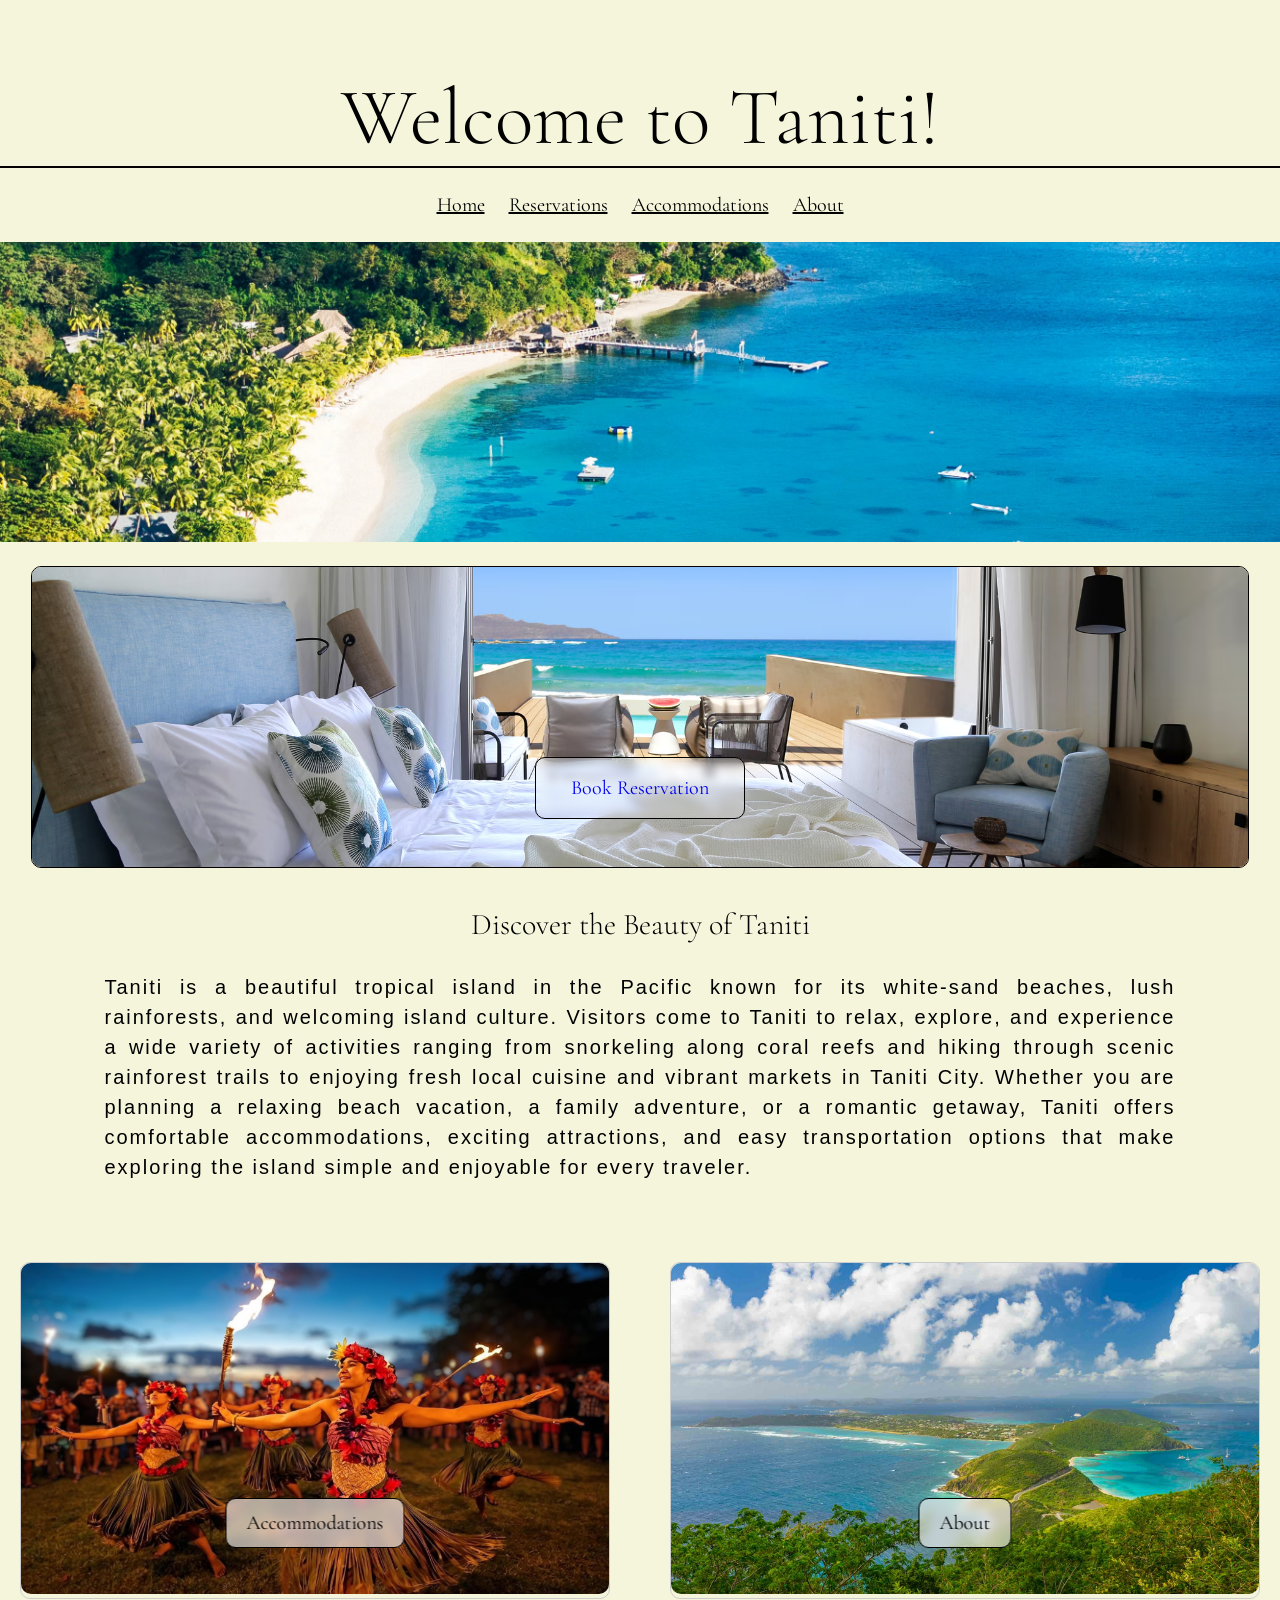
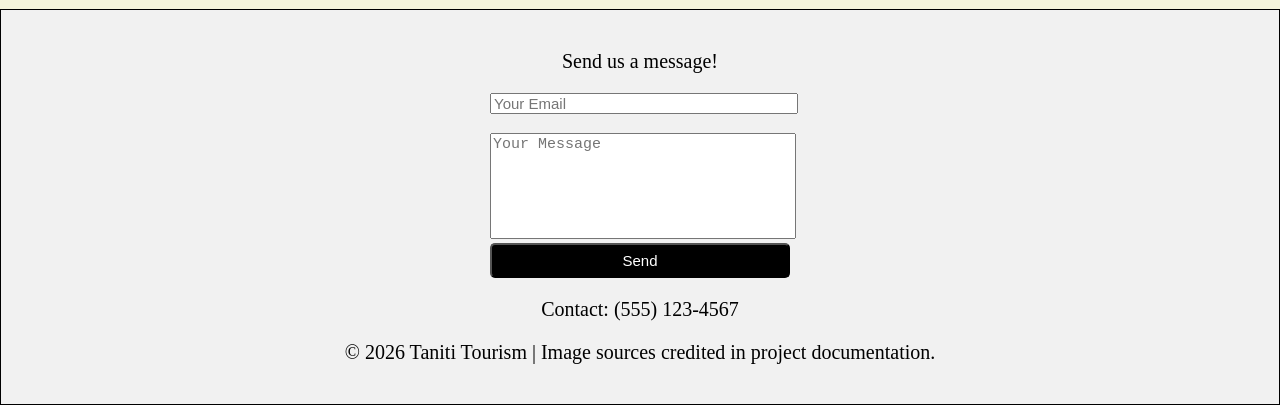
<file: index.html>
<!DOCTYPE html>
<html lang="en">

<head>
    <meta charset="UTF-8">
    <meta name="viewport" content="width=device-width, initial-scale=1.0">
    <title>Home</title>
    <link href="https://fonts.googleapis.com/css2?family=Cormorant+Garamond:wght@300;400;500;600&display=swap"
        rel="stylesheet">
    <link rel="stylesheet" href="styles.css">
</head>

<body>

    <header>
        <div class="title-section">
            <h1>Welcome to Taniti!</h1>
        </div>

        <nav class="nav-bar">
            <a href="index.html">Home</a>
            <a href="reservations.html">Reservations</a>
            <a href="accommodations.html">Accommodations</a>
            <a href="about.html">About</a>
        </nav>
    </header>

    <main>
        <div class="home-top-image">
            <img src="images/home-top-image.webp" alt="Image of Taniti" width="100%">
        </div>

        <div class="home-content">
            <div class="home-content-image">
                <img src="images/home-content-image.jpg" alt="Image of Taniti" width="100%">
                <a href="reservations.html" class="hero-button">Book Reservation</a>
            </div>

            <div class="home-content-text">
                <h2>Discover the Beauty of Taniti</h2>
                <p>Taniti is a beautiful tropical island in the Pacific known for its white-sand beaches, lush
                    rainforests, and welcoming island culture. Visitors come to Taniti to relax, explore, and experience
                    a wide variety of activities ranging from snorkeling along coral reefs and hiking through scenic
                    rainforest trails to enjoying fresh local cuisine and vibrant markets in Taniti City. Whether you
                    are planning a relaxing beach vacation, a family adventure, or a romantic getaway, Taniti offers
                    comfortable accommodations, exciting attractions, and easy transportation options that make
                    exploring the island simple and enjoyable for every traveler.</p>
            </div>

            <div class="home-content-bottom-row">
                <div class="home-content-bottom-row-item">
                    <img src="images/home-content-bottom-row-image-left.jpg" alt="Accommodations" width="100%">
                    <a href="accommodations.html" class="bottom-row-button">Accommodations</a>
                </div>

                <div class="home-content-bottom-row-item">
                    <img src="images/home-content-bottom-row-image-right.jpg" alt="About" width="100%">
                    <a href="about.html" class="bottom-row-button">About</a>
                </div>
            </div>
        </div>
    </main>

    <footer>
        <p>Send us a message!</p>

        <form class="popup-form contact-form-container" id="contact-form">
            <div class="contact-form-email">
                <input type="email" id="email" name="email" placeholder="Your Email" required>
            </div>

            <div class="contact-form-message">
                <textarea id="message" name="message" placeholder="Your Message" required></textarea>
            </div>

            <button type="submit">Send</button>
        </form>

        <p>Contact: (555) 123-4567</p>

        <p>
            © 2026 Taniti Tourism |
            Image sources credited in project documentation.
        </p>
    </footer>

    <div id="popup" class="popup">
        <div class="popup-content">
            <h2>Message Sent</h2>
            <p>Message sent successfully! We will get back to you soon.</p>
            <button type="button" id="close-popup">OK</button>
        </div>
    </div>

    <script src="script.js"></script>
</body>

</html>
</file>
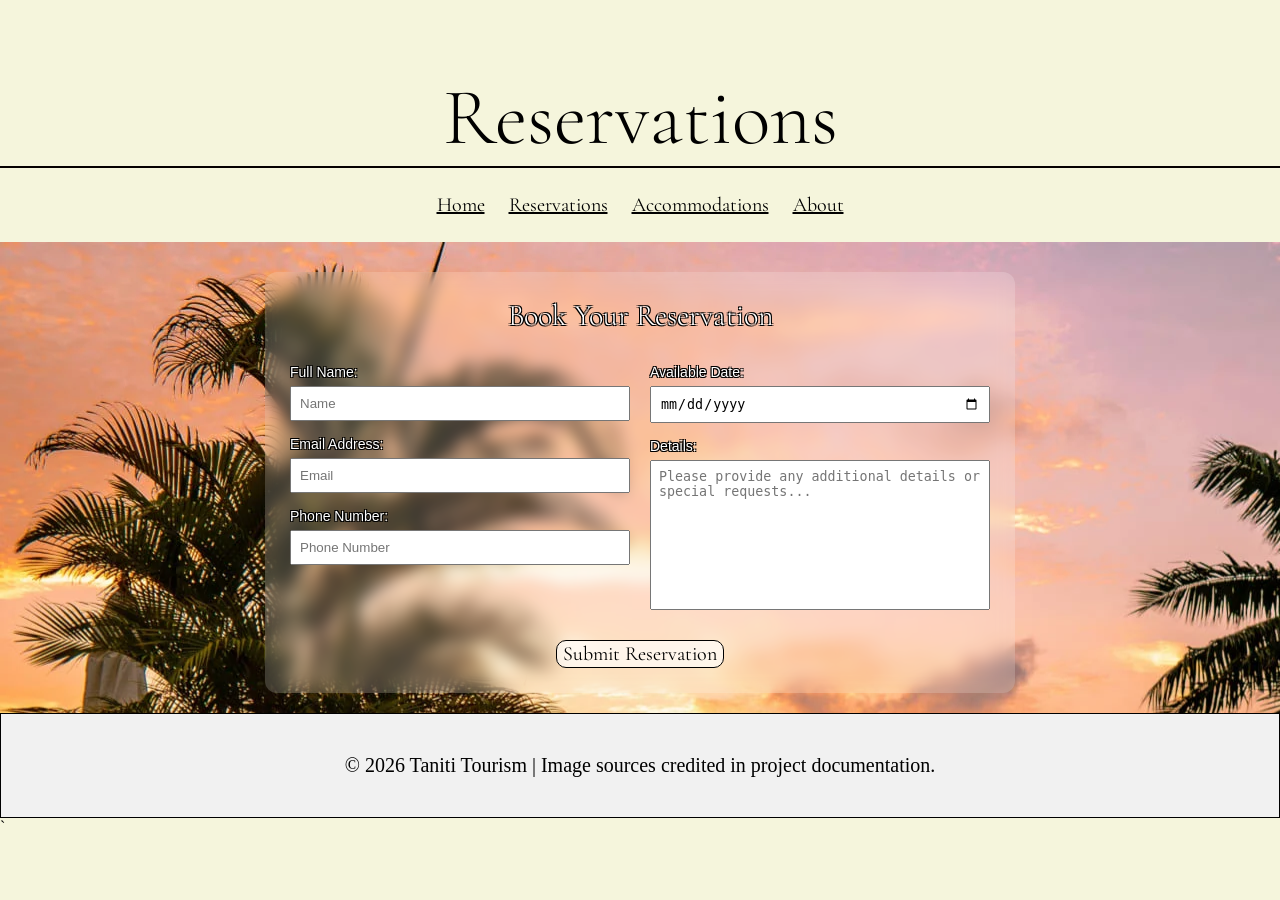
<file: reservations.html>
<!DOCTYPE html>
<html lang="en">

<head>
    <meta charset="UTF-8">
    <meta name="viewport" content="width=device-width, initial-scale=1.0">
    <title>Reservations</title>
    <link href="https://fonts.googleapis.com/css2?family=Cormorant+Garamond:wght@300;400;500;600&display=swap"
        rel="stylesheet">
    <link rel="stylesheet" href="styles.css">
</head>

<body>

    <header>
        <div class="title-section">
            <h1>Reservations</h1>
        </div>

        <nav class="nav-bar">
            <a href="index.html">Home</a>
            <a href="reservations.html">Reservations</a>
            <a href="accommodations.html">Accommodations</a>
            <a href="about.html">About</a>
        </nav>
    </header>

    <main>
        <div class="reservation-main-content">
            <form class="popup-form reservation-form" id="reservation-form">

                <h2>Book Your Reservation</h2>

                <div class="reservation-form-left">
                    <div class="form-group">
                        <label for="name">Full Name:</label>
                        <input type="text" id="name" name="name" placeholder="Name" required>

                    </div>

                    <div class="form-group">
                        <label for="email">Email Address:</label>
                        <input type="email" id="email" name="email" placeholder="Email" required>

                    </div>

                    <div class="form-group">
                        <label for="phone">Phone Number:</label>
                        <input type="tel" id="phone" name="phone" placeholder="Phone Number">

                    </div>
                </div>

                <div class="reservation-form-right">
                    <div class="form-group">
                        <label for="available-date">Available Date:</label>
                        <input type="date" id="available-date" name="available-date" required>

                    </div>

                    <div class="form-group">
                        <label for="details">Details:</label>
                        <textarea id="details" name="details"
                            placeholder="Please provide any additional details or special requests..."
                            required></textarea>

                    </div>
                </div>

                <div class="reservation-form-button">
                    <button class="reservations-submit-button" type="submit">Submit Reservation</button>
                </div>
            </form>
        </div>

    </main>

    <footer>
        <p>
            © 2026 Taniti Tourism |
            Image sources credited in project documentation.
        </p>
    </footer>

    <div id="popup" class="popup">
        <div class="popup-content">
            <h2>Reservation Submitted</h2>
            <p>Thank you for your reservation! We will get back to you shortly.</p>
            <button type="button" id="close-popup">Close</button>
        </div>
    </div>

    <script src="script.js"></script>
    `
</body>

</html>
</file>
<file: styles.css>
/* ==============================
          Global Styles 
   ============================== */

body {
    margin: 0;
    padding: 0;
    background-color: beige
}

header {
    text-align: center;
}

/* ==============================
          Home Page Styles 
   ============================== */

.title-section {
    padding: 15px 15px 0px 15px;
    font-size: 40px;
    border-bottom: 2px solid #050000;
}

.title-section h1 {
    font-family: 'Cormorant Garamond', serif;
    font-weight: 100;
    margin-bottom: 0;
}

.nav-bar {
    padding: 25px;
}

.nav-bar a {
    margin: 0 10px;
    color: black;
    font-size: 20px;
    font-family: 'Cormorant Garamond', serif;
}

.home-top-image img {
    width: 100%;
    height: 300px;
    object-fit: cover;
}

.home-content-image {
    display: flex;
    justify-content: center;
    position: relative;
}

.home-content-image img {
    width: 95%;
    height: 300px;
    object-fit: cover;
    margin-top: 20px;
    border: #050000 solid 1.5px;
    border-radius: 10px;
}

.hero-button {
    position: absolute;
    bottom: 15%;
    left: 50%;
    transform: translateX(-50%);
    padding: 18px 35px;
    background-color: rgba(255, 255, 255, 0.2);
    border: 1.5px solid black;
    border-radius: 10px;
    text-decoration: none;
    font-size: 20px;
    font-family: 'cormorant garamond', serif;
    transition: transform 0.2s ease;
    backdrop-filter: blur(5px);

}

.hero-button:hover {
    transform: translateX(-50%) scale(1.1);
}

.hero-button:visited {
    color: black;
}

.home-content-text {
    padding: 10px;
    font-size: 15px;
    line-height: 1.5;
}

.home-content-text h2 {
    font-family: 'Cormorant Garamond', serif;
    font-size: 30px;
    font-weight: 100;
    margin-top: 10;
    text-align: center;
}

.home-content-text p {
    width: 85%;
    font-size: 20px;
    font-family: 'Lato', sans-serif;
    letter-spacing: 2px;
    margin: 20px auto 60px auto;
    text-align: justify;
}

.home-content-bottom-row {
    display: flex;
    gap: 20px;
}

.home-content-bottom-row-item {
    flex: 1;
    margin: 10px 20px;
    border: 1.5px solid #ccc;
    border-radius: 10px;
    position: relative;
}

.home-content-bottom-row-item img {
    object-fit: fill;
    border-radius: 10px;
}

.bottom-row-button {
    position: absolute;
    bottom: 50px;
    left: 50%;
    transform: translateX(-50%);
    padding: 12px 20px;
    background-color: rgba(255, 255, 255, 0.6);
    border: 1.5px solid black;
    border-radius: 10px;
    font-size: 20px;
    font-family: 'cormorant garamond', serif;
    text-decoration: none;
    color: black;
    backdrop-filter: blur(5px);
}

.bottom-row-button:hover {
    transform: translateX(-50%) scale(1.1);
}

.bottom-row-button:visited {
    color: black;
}

footer {
    padding: 20px;
    background-color: #f1f1f1;
    border: 1px solid black;
}

footer p {
    font-size: 20px;
    text-align: center;
    color: black;
}

.contact-form-container {
    display: flex;
    flex-direction: column;
    align-items: center;
    gap: 10px;
    margin-top: 10px;
}

.contact-form-email {
    height: 30px;
    width: 300px;
    align-items: center;
}

.contact-form-email input {
    height: 50%;
    width: 100%;
    font-size: 15px;
}

.contact-form-message {
    height: 100px;
    width: 300px;
    align-items: center;
}

.contact-form-message textarea {
    height: 100%;
    width: 100%;
    font-size: 15px;
    resize: none;
}

footer button {
    height: 35px;
    width: 300px;
    align-items: center;
    background-color: black;
    color: white;
    border-radius: 5px;
    font-size: 15px;
    font-family: 'Lato', sans-serif;
    cursor: pointer;
}

#success-message {
    display: none;
    width: 300px;
    padding: 10px;
    margin-top: 10px;
    background-color: #d4edda;
    color: #155724;
    border: 1px solid #155724;
    border-radius: 5px;
    text-align: center;
    font-weight: bold;
}

.popup {
    display: none;
    position: fixed;
    top: 0;
    left: 0;
    width: 100%;
    height: 100%;
    background-color: rgba(0, 0, 0, 0.5);
    justify-content: center;
    align-items: center;
}

.popup-content {
    background-color: white;
    padding: 20px;
    border-radius: 10px;
    text-align: center;
    width: 300px;
}

.popup-content button {
    margin-top: 10px;
    padding: 8px 15px;
    background-color: black;
    color: white;
    border: none;
    border-radius: 5px;
    cursor: pointer;
}

/* ==============================
        Reservations Styles 
   ============================== */

.reservation-main-content {
    background-image: url(images/reservations_page.webp);
    display: flex;
    flex-direction: column;
    align-items: center;
    gap: 20px;
    padding: 20px;
}

.reservation-form h2 {
    width: 100%;
    margin: 0 0 10px 0;
    font-family: 'Cormorant Garamond', serif;
    font-size: 30px;
    font-weight: 100;
    text-align: center;
    color: white;
    text-shadow:
        -1px -1px 0 black,
        1px -1px 0 black,
        -1px 1px 0 black,
        1px 1px 0 black;
}

.reservation-form {
    display: flex;
    flex-wrap: wrap;
    justify-content: center;
    align-items: flex-start;
    gap: 20px;
    margin-top: 10px;
    width: 100%;
    max-width: 700px;

    background-color: rgba(255, 255, 255, 0.18);
    backdrop-filter: blur(8px);
    -webkit-backdrop-filter: blur(8px);
    padding: 25px;
    border-radius: 12px;
}

.form-group {
    display: flex;
    flex-direction: column;
    gap: 6px;
}

.form-group label {
    font-size: 14px;
    font-family: 'Lato', sans-serif;
    color: white;
    text-shadow:
        -1px -1px 0 black,
        1px -1px 0 black,
        -1px 1px 0 black,
        1px 1px 0 black;
}

.form-group input,
.form-group textarea {
    width: 100%;
    box-sizing: border-box;
    padding: 8px;
}

.reservation-form-left,
.reservation-form-right {
    display: flex;
    flex-direction: column;
    gap: 15px;
    flex: 1;
    min-width: 250px;
}

.reservation-form-button {
    width: 100%;
    margin-top: 10px;
    display: flex;
    justify-content: center;
    align-items: center;
}

.reservations-submit-button {
    background-color: rgba(255, 255, 255, 0.6);
    border: 1.5px solid black;
    border-radius: 10px;
    font-size: 20px;
    font-family: 'cormorant garamond', serif;
    text-decoration: none;
    color: black;
    backdrop-filter: blur(5px);
}

.form-group textarea {
    resize: none;
    height: 150px;
}

/* ==============================
        Accomodations Styles
   ============================== */

.accom-content-top-image {
    display: flex;
    justify-content: center;
    position: relative;
}

.accom-content-top-image img {
    width: 95%;
    height: 300px;
    object-fit: cover;
    margin-top: 20px;
    border: #050000 solid 1.5px;
    border-radius: 10px;
}

.accom-content-top-text {
    padding: 10px;
    font-size: 15px;
    line-height: 1.5;
}

.accom-content-top-text h2 {
    font-family: 'Cormorant Garamond', serif;
    font-size: 30px;
    font-weight: 100;
    margin-top: 10;
    text-align: center;
}

.accom-content-top-text p {
    width: 85%;
    font-size: 20px;
    font-family: 'Lato', sans-serif;
    letter-spacing: 2px;
    margin: 20px auto 60px auto;
    text-align: justify;
}   

.accom-content-middle-image {
    display: flex;
    justify-content: center;
    position: relative;
}

.accom-content-middle-image img {
    width: 95%;
    height: 300px;
    object-fit: cover;
    margin-top: 20px;
    border: #050000 solid 1.5px;
    border-radius: 10px;
}

.accom-content-middle-text {
    padding: 10px;
    font-size: 15px;
    line-height: 1.5;
}

.accom-content-middle-text h2 {
    font-family: 'Cormorant Garamond', serif;
    font-size: 30px;
    font-weight: 100;
    margin-top: 10;
    text-align: center;
}

.accom-content-middle-text p {
    width: 85%;
    font-size: 20px;
    font-family: 'Lato', sans-serif;
    letter-spacing: 2px;
    margin: 20px auto 60px auto;
    text-align: justify;
}   

.accom-content-bottom-image {
    display: flex;
    justify-content: center;
    position: relative;
}

.accom-content-bottom-image img {
    width: 95%;
    height: 300px;
    object-fit: cover;
    margin-top: 20px;
    border: #050000 solid 1.5px;
    border-radius: 10px;
}

.accom-content-bottom-text {
    padding: 10px;
    font-size: 15px;
    line-height: 1.5;
}

.accom-content-bottom-text h2 {
    font-family: 'Cormorant Garamond', serif;
    font-size: 30px;
    font-weight: 100;
    margin-top: 10;
    text-align: center;
}

.accom-content-bottom-text p {
    width: 85%;
    font-size: 20px;
    font-family: 'Lato', sans-serif;
    letter-spacing: 2px;
    margin: 20px auto 60px auto;
    text-align: justify;
}   

/* ==============================
        About Styles
   ============================== */

.about-content-image {
    position: relative;
    width: 100%;
}

.about-content-image img {
    width: 100%;
    height: 600px;
    object-fit: cover;
}

.about-content-image h2 {
    font-family: 'Cormorant Garamond', serif;
    font-size: 30px;
    font-weight: 100;
    margin-top: 10;
    text-align: center;
}

.about-content-text {
    position: absolute;
    top: 50%;
    left: 50%;
    transform: translate(-50%, -50%);

    color: black;
    text-align: center;
    font-size: 25px;
    font-family: 'Lato', sans-serif;
    letter-spacing: 2px;
    margin: 20px auto 60px auto;
    line-height: 1.5;
    width: 75%;
    height: 70%;

    background-color: rgba(255, 255, 255, 0.6);
    padding: 20px;
    border-radius: 10px;
    border-color: black;
    border-width: 1.5px;
    border-style: solid;
}
</file>
